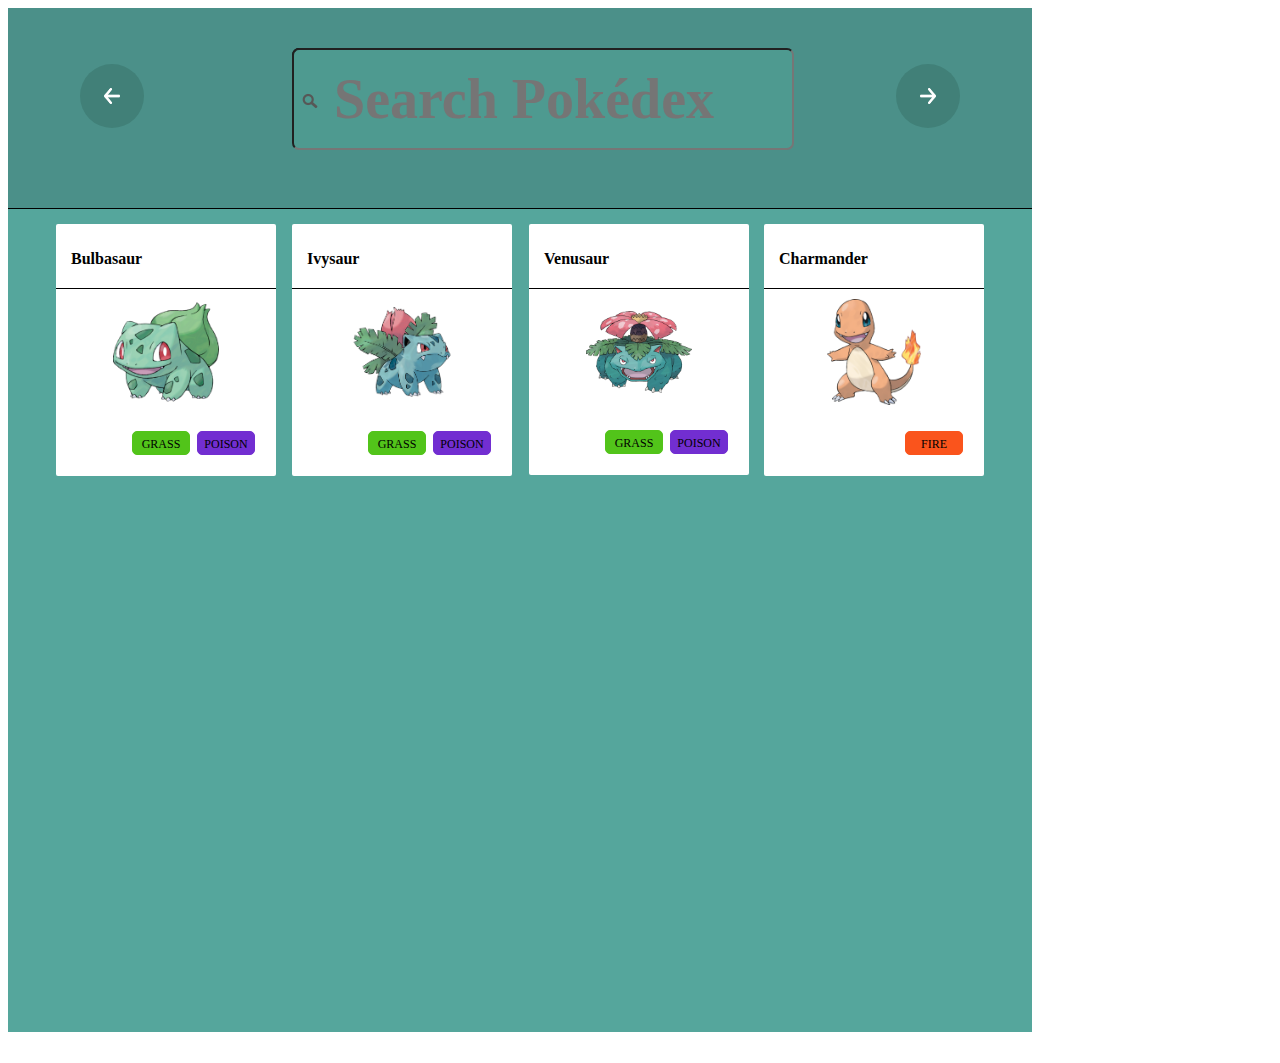
<file: index.html>
<!doctype html>
<html>
<head>
<meta charset="utf-8">
<meta name="viewport" content="width=device-width, initial-scale=1">
<title>Pokédex App</title>
<link href="pokemon-styles.css" rel="stylesheet" type="text/css">
</head>
<body>
<div id="container">
	<div class="search">
	  	<input type="text" placeholder="Search Pokédex">
		<img src="images/search.png" width="16" height="16" alt=""/>
	</div>
	<div id="nav">
		<a href="index.html"><div id="back"><img src="images/leftarrow.png" width="16" height="16" alt=""/></div></a>
		<a href="bulbinfo.html"><div id="forward"><img src="images/rightarrow.png" width="16" height="16" alt=""/></div></a>
	</div>
  	<div id="main">
	  	<a href="bulbinfo.html"><div id="box1">
			<h1 class="boxhead">Bulbasaur</h1>
			<img class="icon" src="images/bulbasaur.png" width="250" height="250" alt=""/>
			<div class="type1"><p>GRASS</p></div>
			<div class="type2"><p>POISON</p></div>
		</div></a>
		<a href="ivyinfo.html"><div id="box2">
			<h1 class="boxhead">Ivysaur</h1>
			<img class="icon" src="images/ivysaur.png" width="475" height="475" alt=""/>
			<div class="type1"><p>GRASS</p></div>
			<div class="type2"><p>POISON</p></div>
		</div></a>
		<a href="veninfo.html"><div id="box3">
			<h1 class="boxhead">Venusaur</h1>
			<img class="icon" src="images/venusaur.png" width="1200" height="1200" alt=""/>
			<div class="type1"><p>GRASS</p></div>
			<div class="type2"><p>POISON</p></div>
		</div></a>
		<a href="charinfo.html"><div id="box4">
			<h1 class="boxhead">Charmander</h1>
			<img class="icon" src="images/charmander.png" width="1200" height="1200" alt=""/>
			<div class="type2"><p>FIRE</p></div>
		</div></a>
	</div>
</div>
</body>
</html>
</file>
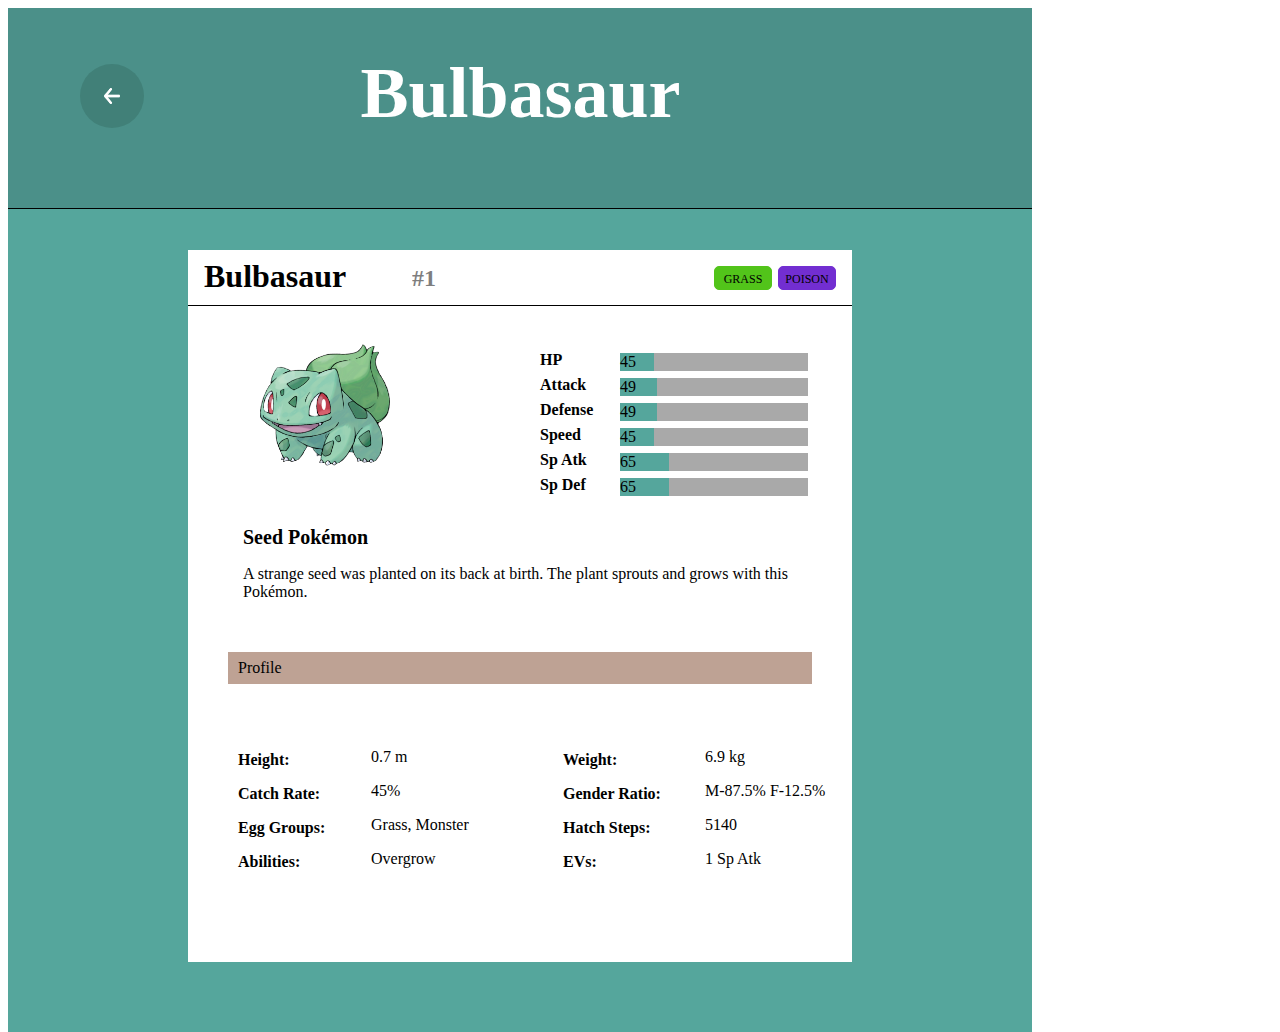
<file: bulbinfo.html>
<!doctype html>
<html><!-- InstanceBegin template="/Templates/info-template.dwt" codeOutsideHTMLIsLocked="false" -->
<head>
<meta charset="utf-8">
<meta name="viewport" content="width=device-width, initial-scale=1">
<!-- InstanceBeginEditable name="doctitle" -->
<title>Bulbasaur</title>
<!-- InstanceEndEditable -->
<link href="pokemon-styles.css" rel="stylesheet" type="text/css">
<!-- InstanceBeginEditable name="head" -->
<!-- InstanceEndEditable -->
</head>
<body>
<!-- InstanceBeginEditable name="EditableRegion" --><div id="container">
	<div class="title">
  	  <h1>Bulbasaur</h1>
	</div>
	<div id="nav">
		<a href="index.html"><div id="back"><img src="images/leftarrow.png" width="16" height="16" alt=""/></div></a>
	</div>
  	<div id="maininfo">
		<div id="infohead">
			<h1>Bulbasaur</h1>
			<h2>#1</h2>
			<div class="type1"><p>GRASS</p></div>
			<div class="type2"><p>POISON</p></div>
		</div>
		<img src="images/bulbasaur.png" width="250" height="250" alt=""/>
		<div id="secondinfo">
			<h1>Seed Pokémon</h1>
			<p>A strange seed was planted on its back at birth. The plant sprouts and grows with this Pokémon.</p>
		</div>
		<div id="stats">
			<p>HP</p>
			<p>Attack</p>
			<p>Defense</p>
			<p>Speed</p>
			<p>Sp Atk</p>
			<p>Sp Def</p>
		</div>
			<div class="statbar" id="bar1"><p id="bulbhp">45</p></div>
			<div class="statbar" id="bar2"><p id="bulbat">49</p></div>
			<div class="statbar" id="bar3"><p id="bulbdef">49</p></div>
			<div class="statbar" id="bar4"><p id="bulbspe">45</p></div>
			<div class="statbar" id="bar5"><p id="bulbspa">65</p></div>
			<div class="statbar" id="bar6"><p id="bulbspd">65</p></div>
	  	<div id="profile"><p>Profile</p></div>
		<div id="profilestat1">
			<p>Height:</p>
			<p>Catch Rate:</p>
			<p>Egg Groups:</p>
			<p>Abilities:</p>
		</div>
		<div id="profilestat2">
			<p>Weight:</p>
			<p>Gender Ratio:</p>
			<p>Hatch Steps:</p>
			<p>EVs:</p>
		</div>
		<div id="stats1">
			<p>0.7 m</p>
			<p>45%</p>
			<p>Grass, Monster</p>
			<p>Overgrow</p>
		</div>
		<div id="stats2">
			<p>6.9 kg</p>
			<p>M-87.5% F-12.5%</p>
			<p>5140</p>
			<p>1 Sp Atk</p>
		</div>
	</div>
</div>
<!-- InstanceEndEditable -->
</body>
<!-- InstanceEnd --></html>
</file>
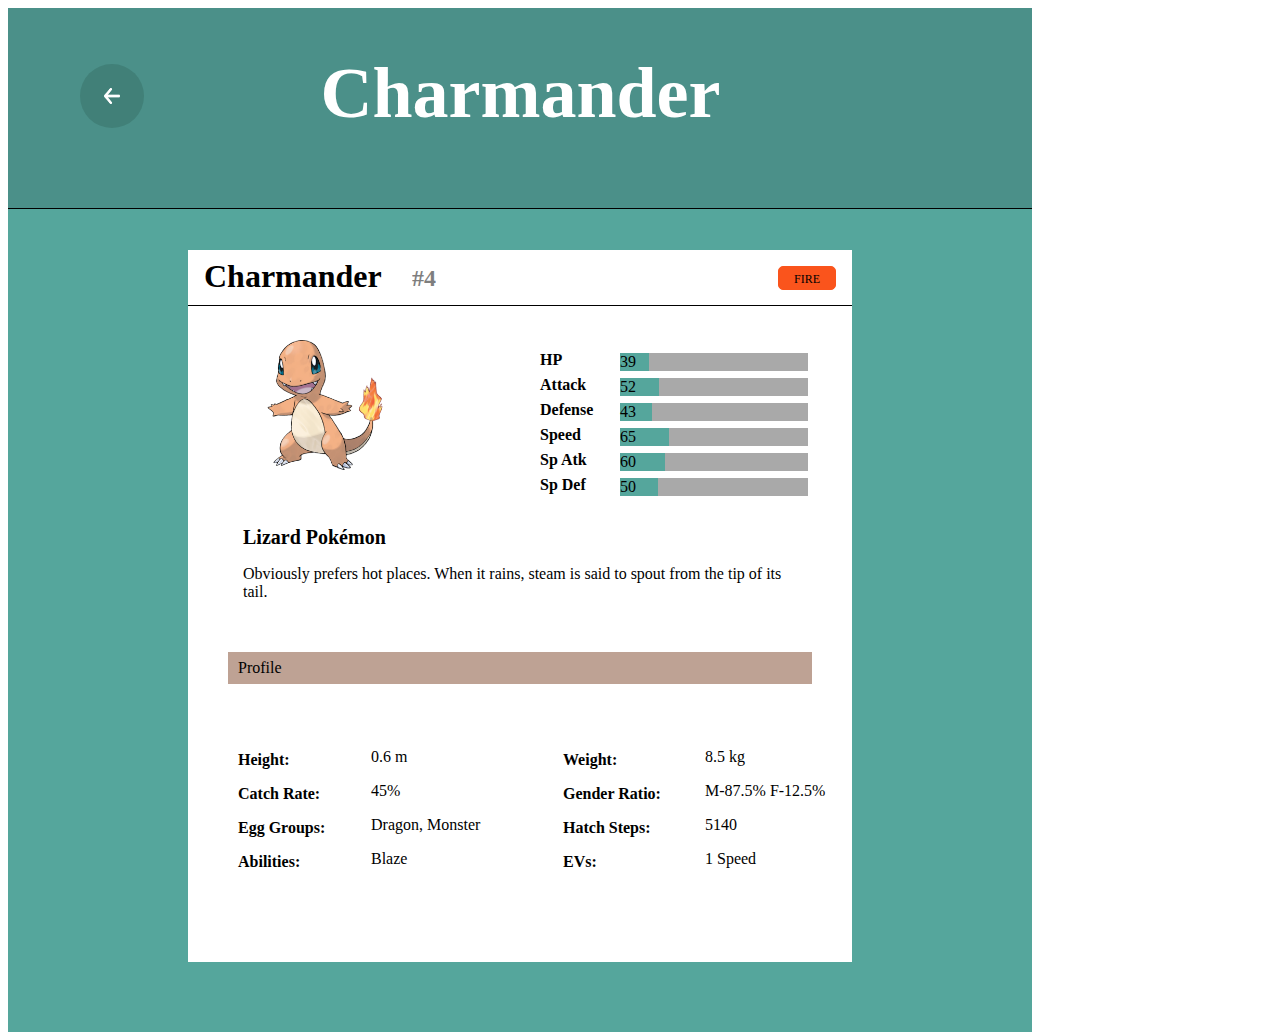
<file: charinfo.html>
<!doctype html>
<html><!-- InstanceBegin template="/Templates/info-template.dwt" codeOutsideHTMLIsLocked="false" -->
<head>
<meta charset="utf-8">
<meta name="viewport" content="width=device-width, initial-scale=1">
<!-- InstanceBeginEditable name="doctitle" -->
<title>Charmander</title>
<!-- InstanceEndEditable -->
<link href="pokemon-styles.css" rel="stylesheet" type="text/css">
<!-- InstanceBeginEditable name="head" -->
<!-- InstanceEndEditable -->
</head>
<body>
<!-- InstanceBeginEditable name="EditableRegion" --><div id="container">
	<div class="title">
  	  <h1>Charmander</h1>
	</div>
	<div id="nav">
		<a href="index.html"><div id="back"><img src="images/leftarrow.png" width="16" height="16" alt=""/></div></a>
	</div>
  	<div id="maininfo">
		<div id="infohead">
			<h1>Charmander</h1>
			<h2>#4</h2>
			<div class="type2" id="char"><p>FIRE</p></div>
		</div>
		<img src="images/charmander.png" width="250" height="250" alt=""/>
		<div id="secondinfo">
			<h1>Lizard Pokémon</h1>
			<p>Obviously prefers hot places. When it rains, steam is said to spout from the tip of its tail.</p>
		</div>
		<div id="stats">
			<p>HP</p>
			<p>Attack</p>
			<p>Defense</p>
			<p>Speed</p>
			<p>Sp Atk</p>
			<p>Sp Def</p>
		</div>
			<div class="statbar" id="bar1"><p id="charhp">39</p></div>
			<div class="statbar" id="bar2"><p id="charat">52</p></div>
			<div class="statbar" id="bar3"><p id="chardef">43</p></div>
			<div class="statbar" id="bar4"><p id="charspe">65</p></div>
			<div class="statbar" id="bar5"><p id="charspa">60</p></div>
			<div class="statbar" id="bar6"><p id="charspd">50</p></div>
	  	<div id="profile"><p>Profile</p></div>
		<div id="profilestat1">
			<p>Height:</p>
			<p>Catch Rate:</p>
			<p>Egg Groups:</p>
			<p>Abilities:</p>
		</div>
		<div id="profilestat2">
			<p>Weight:</p>
			<p>Gender Ratio:</p>
			<p>Hatch Steps:</p>
			<p>EVs:</p>
		</div>
		<div id="stats1">
			<p>0.6 m</p>
			<p>45%</p>
			<p>Dragon, Monster</p>
			<p>Blaze</p>
		</div>
		<div id="stats2">
			<p>8.5 kg</p>
			<p>M-87.5% F-12.5%</p>
			<p>5140</p>
			<p>1 Speed</p>
		</div>
	</div>
</div>
<!-- InstanceEndEditable -->
</body>
<!-- InstanceEnd --></html>
</file>
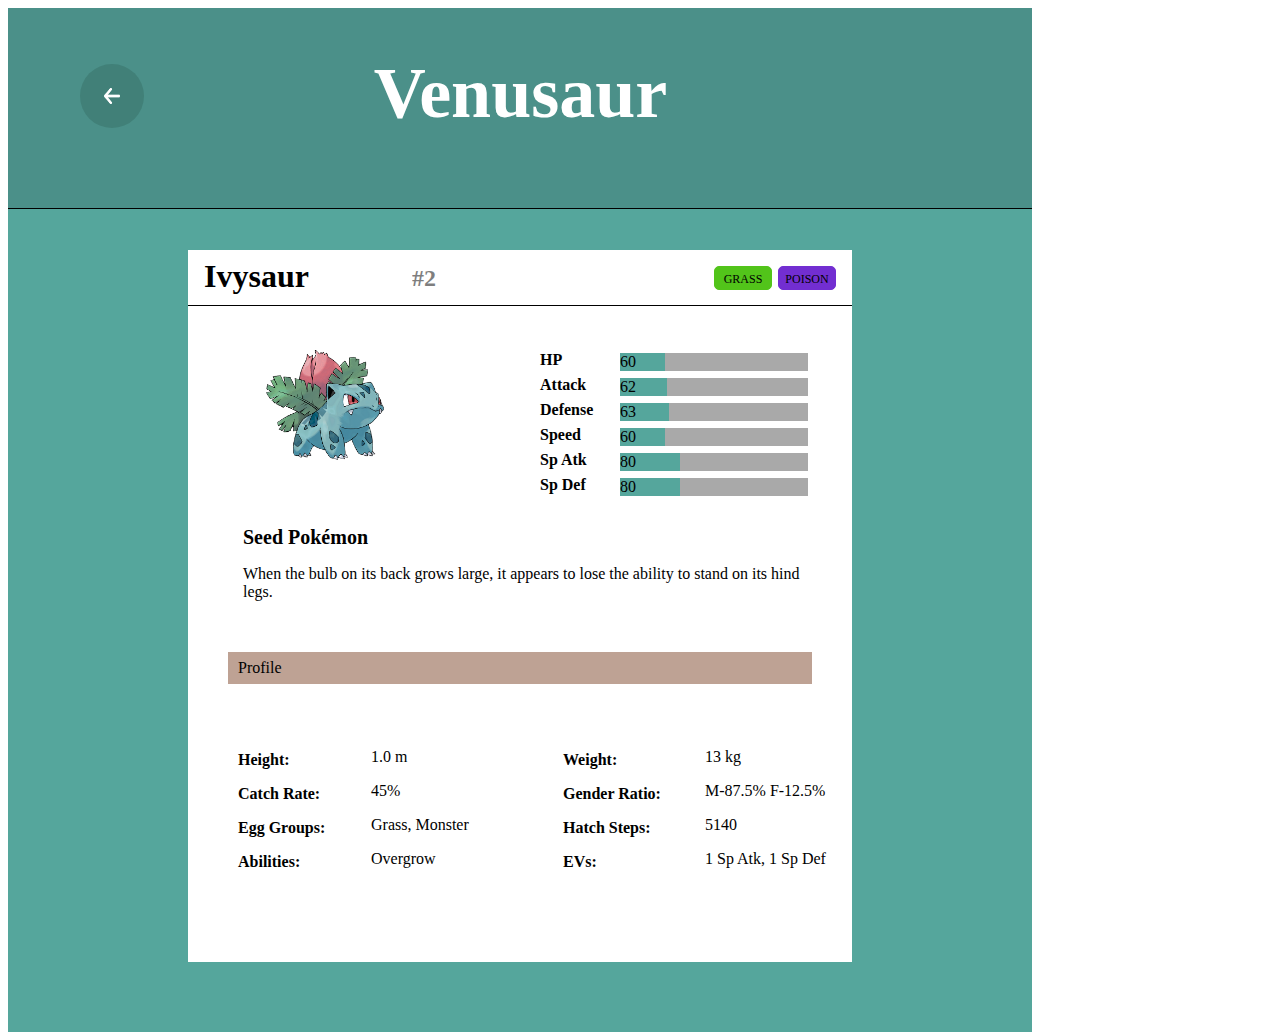
<file: ivyinfo.html>
<!doctype html>
<html><!-- InstanceBegin template="/Templates/info-template.dwt" codeOutsideHTMLIsLocked="false" -->
<head>
<meta charset="utf-8">
<meta name="viewport" content="width=device-width, initial-scale=1">
<!-- InstanceBeginEditable name="doctitle" -->
<title>Ivysaur</title>
<!-- InstanceEndEditable -->
<link href="pokemon-styles.css" rel="stylesheet" type="text/css">
<!-- InstanceBeginEditable name="head" -->
<!-- InstanceEndEditable -->
</head>
<body>
<!-- InstanceBeginEditable name="EditableRegion" --><div id="container">
	<div class="title">
  	  <h1>Venusaur</h1>
	</div>
	<div id="nav">
		<a href="index.html"><div id="back"><img src="images/leftarrow.png" width="16" height="16" alt=""/></div></a>
	</div>
  	<div id="maininfo">
		<div id="infohead">
			<h1>Ivysaur</h1>
			<h2>#2</h2>
			<div class="type1"><p>GRASS</p></div>
			<div class="type2"><p>POISON</p></div>
		</div>
		<img src="images/ivysaur.png" width="250" height="250" alt=""/>
		<div id="secondinfo">
			<h1>Seed Pokémon</h1>
			<p>When the bulb on its back grows large, it appears to lose the ability to stand on its hind legs.</p>
		</div>
		<div id="stats">
			<p>HP</p>
			<p>Attack</p>
			<p>Defense</p>
			<p>Speed</p>
			<p>Sp Atk</p>
			<p>Sp Def</p>
		</div>
			<div class="statbar" id="bar1"><p id="ivyhp">60</p></div>
			<div class="statbar" id="bar2"><p id="ivyat">62</p></div>
			<div class="statbar" id="bar3"><p id="ivydef">63</p></div>
			<div class="statbar" id="bar4"><p id="ivyspe">60</p></div>
			<div class="statbar" id="bar5"><p id="ivyspa">80</p></div>
			<div class="statbar" id="bar6"><p id="ivyspd">80</p></div>
	  	<div id="profile"><p>Profile</p></div>
		<div id="profilestat1">
			<p>Height:</p>
			<p>Catch Rate:</p>
			<p>Egg Groups:</p>
			<p>Abilities:</p>
		</div>
		<div id="profilestat2">
			<p>Weight:</p>
			<p>Gender Ratio:</p>
			<p>Hatch Steps:</p>
			<p>EVs:</p>
		</div>
		<div id="stats1">
			<p>1.0 m</p>
			<p>45%</p>
			<p>Grass, Monster</p>
			<p>Overgrow</p>
		</div>
		<div id="stats2">
			<p>13 kg</p>
			<p>M-87.5% F-12.5%</p>
			<p>5140</p>
			<p>1 Sp Atk, 1 Sp Def</p>
		</div>
	</div>
</div>
<!-- InstanceEndEditable -->
</body>
<!-- InstanceEnd --></html>
</file>
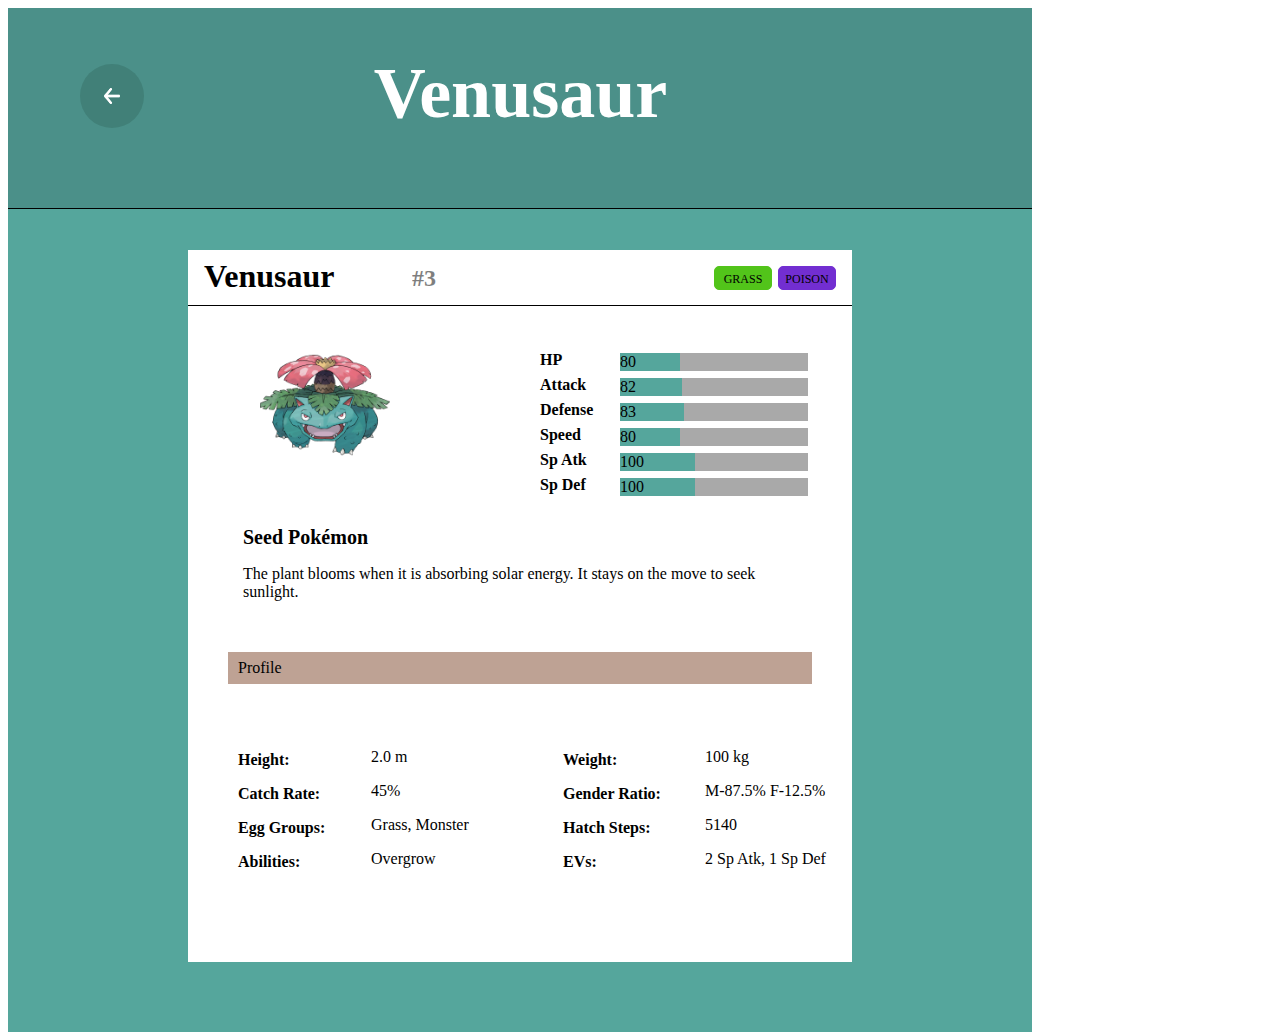
<file: veninfo.html>
<!doctype html>
<html><!-- InstanceBegin template="/Templates/info-template.dwt" codeOutsideHTMLIsLocked="false" -->
<head>
<meta charset="utf-8">
<meta name="viewport" content="width=device-width, initial-scale=1">
<!-- InstanceBeginEditable name="doctitle" -->
<title>Venusaur</title>
<!-- InstanceEndEditable -->
<link href="pokemon-styles.css" rel="stylesheet" type="text/css">
<!-- InstanceBeginEditable name="head" -->
<!-- InstanceEndEditable -->
</head>
<body>
<!-- InstanceBeginEditable name="EditableRegion" --><div id="container">
	<div class="title">
  	  <h1>Venusaur</h1>
	</div>
	<div id="nav">
		<a href="index.html"><div id="back"><img src="images/leftarrow.png" width="16" height="16" alt=""/></div></a>
	</div>
  	<div id="maininfo">
		<div id="infohead">
			<h1>Venusaur</h1>
			<h2>#3</h2>
			<div class="type1"><p>GRASS</p></div>
			<div class="type2"><p>POISON</p></div>
		</div>
		<img src="images/venusaur.png" width="250" height="250" alt=""/>
		<div id="secondinfo">
			<h1>Seed Pokémon</h1>
			<p>The plant blooms when it is absorbing solar energy. It stays on the move to seek sunlight.</p>
		</div>
		<div id="stats">
			<p>HP</p>
			<p>Attack</p>
			<p>Defense</p>
			<p>Speed</p>
			<p>Sp Atk</p>
			<p>Sp Def</p>
		</div>
			<div class="statbar" id="bar1"><p id="venhp">80</p></div>
			<div class="statbar" id="bar2"><p id="venat">82</p></div>
			<div class="statbar" id="bar3"><p id="vendef">83</p></div>
			<div class="statbar" id="bar4"><p id="venspe">80</p></div>
			<div class="statbar" id="bar5"><p id="venspa">100</p></div>
			<div class="statbar" id="bar6"><p id="venspd">100</p></div>
	  	<div id="profile"><p>Profile</p></div>
		<div id="profilestat1">
			<p>Height:</p>
			<p>Catch Rate:</p>
			<p>Egg Groups:</p>
			<p>Abilities:</p>
		</div>
		<div id="profilestat2">
			<p>Weight:</p>
			<p>Gender Ratio:</p>
			<p>Hatch Steps:</p>
			<p>EVs:</p>
		</div>
		<div id="stats1">
			<p>2.0 m</p>
			<p>45%</p>
			<p>Grass, Monster</p>
			<p>Overgrow</p>
		</div>
		<div id="stats2">
			<p>100 kg</p>
			<p>M-87.5% F-12.5%</p>
			<p>5140</p>
			<p>2 Sp Atk, 1 Sp Def</p>
		</div>
	</div>
</div>
<!-- InstanceEndEditable -->
</body>
<!-- InstanceEnd --></html>
</file>
<file: pokemon-styles.css>
@charset "utf-8";

/** Main Body Styles */
body {
    width: 1024px;
    height: 1024px;
    max-width: 1024px;
	position: absolute;
    top: 0px;
    left: 0px;
}
#container {
    height: 1024px;
    background-color: #55A69C;
    position: absolute;
    top: 0px;
    left: 0px;
    width: 1024px;
}

/** Search Bar and Type Styles */
#container .search {
    background-color: #000000;
    width: 456px;
    height: 96px;
	position: absolute;
	top: 40px;
	left: 284px;
	border-radius: 7px;
}
#container .search input {
    width: 456px;
    height: 96px;
    border-radius: 7px;
    background-color: #4E9A90;
}
.search input[type=text] {
	font-family: 'Roboto';
	font-size: 56px;
	font-weight: bold;
	color: #000000;
	padding-left: 40px;
	text-align: left;
	line-height: 24px;
}
#container .search img {
    position: absolute;
    bottom: 35px;
    left: 10px;
}

#container #back {
    width: 64px;
    height: 64px;
    position: absolute;
    top: 56px;
    left: 72px;
    border-radius: 64px;
    background-color: #418078;
}
#container #forward {
    width: 64px;
    height: 64px;
    position: absolute;
    top: 56px;
    left: 888px;
    border-radius: 64px;
    background-color: #418078;
}
.boxhead {
	padding: 15px 15px 20px 15px;
	font-family: 'Roboto';
	font-size: 16px;
	font-weight: bold;
	text-align: left;
	border-bottom: thin solid #000000;
	color: #000000;
}
#container #back img {
	position: absolute;
	top: 24px;
	left: 24px;
}
#container #forward img {
	position: absolute;
	top: 24px;
	left: 24px;
	
}

/** Pokemon Icon Styles */
#nav {
    background-color: #4B9089;
    height: 200px;
	border-bottom: thin solid #000000;
}
#container #main {
    width: auto;
    height: 824px;
	padding: 15px;
}
#box1 {
	position: absolute;
	left: 48px;
	width: 220px;
	height: 252px;
	background-color: #FFFFFF;
	border-radius: 2px;
}
#box2 {
	position: absolute;
	left: 284px;
	width: 220px;
	height: 252px;
	background-color: #FFFFFF;
	border-radius: 2px;
}
#box3 {
	position: absolute;
	left: 521px;
	width: 220px;
	height: 251px;
	background-color: #FFFFFF;
	border-radius: 2px;
}
#box4 {
	position: absolute;
	left: 756px;
	width: 220px;
	height: 252px;
	background-color: #FFFFFF;
	border-radius: 2px;
}
.icon {
    width: 106px;
    height: 106px;
    display: block;
    margin-left: auto;
    margin-right: auto;
}
#box1 .type1 {
    height: 22px;
    width: 56px;
    position: absolute;
    left: 76px;
    bottom: 21px;
    border-radius: 5px;
    border: thin solid #52C41A;
    background-color: #52C41A;
	color: #000000;
}
#box1 .type2 {
    width: 56px;
    height: 22px;
    position: absolute;
    bottom: 21px;
    right: 21px;
    border-radius: 5px;
    border: thin solid #722ED1;
    background-color: #722ED1;
	color: #000000;
}
#box2 .type1 {
    height: 22px;
    width: 56px;
    position: absolute;
    left: 76px;
    bottom: 21px;
    border-radius: 5px;
    border: thin solid #52C41A;
    background-color: #52C41A;
	color: #000000;
}
#box2 .type2 {
    width: 56px;
    height: 22px;
    position: absolute;
    bottom: 21px;
    right: 21px;
    border-radius: 5px;
    border: thin solid #722ED1;
    background-color: #722ED1;
	color: #000000;
}
#box3 .type1 {
    height: 22px;
    width: 56px;
    position: absolute;
    left: 76px;
    bottom: 21px;
    border-radius: 5px;
    border: thin solid #52C41A;
    background-color: #52C41A;
	color: #000000;
}
#box3 .type2 {
    width: 56px;
    height: 22px;
    position: absolute;
    bottom: 21px;
    right: 21px;
    border-radius: 5px;
    border: thin solid #722ED1;
    background-color: #722ED1;
	color: #000000;
}
#box4 .type2 {
    width: 56px;
    height: 22px;
    position: absolute;
    bottom: 21px;
    right: 21px;
    border-radius: 5px;
    border: thin solid #fa541c;
    background-color: #fa541c;
	color: #000000;
}
.type1 p {
    font-family: 'SF UI Text';
    font-size: 12px;
    text-align: center;
    position: relative;
    bottom: 7px;
	color: #000000;
}
.type2 p {
    font-family: 'SF UI Text';
    font-size: 12px;
    text-align: center;
    position: relative;
    bottom: 7px;
	color: #000000;
}

/** Info Page Styles */
.title h1 {
	position: absolute;
	top: 25px;
	left: 312px;
	height: 24px;
	width: 401px;
	font-family: 'Roboto';
	font-size: 72px;
	font-weight: bold;
	color: #ffffff;
	text-align: center;
	line-height: 24px;
}
#infohead h1 {
	position: relative;
	top: 8px;
	font-size: 32px;
	width: 166px;
}
#maininfo {
	display: block;
	margin-left: auto;
	margin-right: auto;
	width: 664px;
	height: 712px;
	background-color: #ffffff;
	position: relative;
	top: 20px;
}
#infohead {
	width: 664;
	height: 55px;
	border-bottom: thin solid #000000;
	padding-left: 16px;
	padding-right: 16px;
}
#infohead .type2 {
	position: absolute;
	right: 16px;
	top: 16px;
    width: 56px;
    height: 22px;
    border-radius: 5px;
    border: thin solid #722ED1;
    background-color: #722ED1;
}
#infohead .type1 {
	position: absolute;
	right: 80px;
	top: 16px;
    width: 56px;
    height: 22px;
    border-radius: 5px;
    border: thin solid #52C41A;
    background-color: #52C41A;
}
#maininfo h2 {
	position: absolute;
	left: 224px;
	top: -5px;
	opacity: 0.5;
}
#maininfo #secondinfo h1 {
    font-size: 20px;
}

/** Profile Bar Styles */
#profile {
    position: relative;
    top: 330px;
    display: block;
    margin-right: auto;
    margin-left: auto;
    height: 32px;
    width: 584px;
    background-color: #bea294;
}
#profile p {
	font-family: 'Roboto';
	font-size: 16px;
	padding-top: 7px;
	padding-left: 10px;
}

/** Stats and Image Placement Styles */
#maininfo img {
	position: absolute;
	top: 90px;
	left: 72px;
	height: 130px;
	width: 130px;
}
#maininfo #secondinfo {
    position: absolute;
    left: 55px;
    bottom: 345px;
	width: 565px;
}
#maininfo #secondinfo p {
    font-size: 16px;
}
#maininfo #stats {
	position: absolute;
	left: 345px;
	top: 94px;
    height: 135px;
	width: 63px;
}
#maininfo #stats p {
	margin: 7px;
	font-weight: bold;
}

/** Stat Bar Styles */
.statbar {
	position: absolute;
	top: 103px;
	left: 432px;
	height: 18px;
	width: 188px;
	background-color: darkgrey;
}
#bar2 {
	position: absolute;
	top: 128px;
}
#bar3 {
	position: absolute;
	top: 153px;
}
#bar4 {
	position: absolute;
	top: 178px;
}
#bar5 {
	position: absolute;
	top: 203px;
}
#bar6 {
	position: absolute;
	top: 228px;
}
#bar1 p {
    margin: 0px;
    width: 94px;
    height: 18px;
    background-color: #55A69C;
}
#bar2 p {
	margin: 0px;
	width: 94px;
	height: 18px;
	background-color: #55A69C;
}
#bar3 p {
	margin: 0px;
	width: 94px;
	height: 18px;
	background-color: #55A69C;
}
#bar4 p {
	margin: 0px;
	width: 94px;
	height: 18px;
	background-color: #55A69C;
}
#bar5 p {
	margin: 0px;
	width: 94px;
	height: 18px;
	background-color: #55A69C;
}
#bar6 p {
	margin: 0px;
	width: 94px;
	height: 18px;
	background-color: #55A69C;
}

/** Written Stat Styles */
#profilestat1 {
	position: absolute;
	left: 50px;
	bottom: 75px;
}
#profilestat2 {
	position: absolute;
	left: 375px;
	bottom: 75px;
}
#profilestat1 p {
	font-weight: bold;
}
#profilestat2 p {
	font-weight: bold;
}
#stats1 {
	position: absolute;
	left: 183px;
	bottom: 55px;
	width: 150px;
	height: 175px;
}
#stats2 {
	position: absolute;
	left: 517px;
	bottom: 55px;
	width: 125px;
	height: 175px;
}

/** Charmander Type Color Styles */
#maininfo #infohead #char {
    background-color: #FA541C;
    border: thin solid #FA541C;
}

/** Individual Pokemon Stat-Bars */
#bar1 #charhp {
	width: 29px;
}
#bar2 #charat {
	width: 39px;
}
#bar3 #chardef {
	width: 32px;
}
#bar4 #charspe {
	width: 49px;
}
#bar5 #charspa {
	width: 45px;
}
#bar6 #charspd {
	width: 38px;
}

#bar1 #bulbhp {
	width: 34px;
}
#bar2 #bulbat {
	width: 37px;
}
#bar3 #bulbdef {
	width: 37px;
}
#bar4 #bulbspe {
	width: 34px;
}
#bar5 #bulbspa {
	width: 49px;
}
#bar6 #bulbspd {
	width: 49px;
}

#bar1 #ivyhp {
	width: 45px;
}
#bar2 #ivyat {
	width: 47px;
}
#bar3 #ivydef {
	width: 49px;
}
#bar4 #ivyspe {
	width: 45px;
}
#bar5 #ivyspa {
	width: 60px;
}
#bar6 #ivyspd {
	width: 60px;
}

#bar1 #venhp {
	width: 60px;
}
#bar2 #venat {
	width: 62px;
}
#bar3 #vendef {
	width: 64px;
}
#bar4 #venspe {
	width: 60px;
}
#bar5 #venspa {
	width: 75px;
}
#bar6 #venspd {
	width: 75px;
}

/** Mobile Styles for Both Info and Icon Pages */
@media (max-width:640px){
    body {
  		width: 320px;
    	height: 640px;
    }

	#container {
		width: 320px;
		height: 640px;
	}
	#container .search {
		position: absolute;
		top: 40px;
		left: 6px;
    	width: 264px;
    	height: 48px;
    	border-radius: 7px;
    	background-color: #4E9A90;
	}
	.search input[type=text] {
		font-family: 'Roboto';
		font-size: 24px;
		font-weight: bold;
		color: #000000;
		text-align: left;
		line-height: 24px;
	}

	#container .search input {
    	width: 264px;
    	height: 48px;
	}
	#container #forward {
   		position: absolute;
    	left: 160px;
    	top: 581px;
    	width: 158px;
    	height: 55px;
		border-radius: 0px;
    	background-color: #55A69C;
	}
	#container #back {
    	position: absolute;
    	left: 0px;
    	top: 581px;
    	width: 158px;
    	height: 58px;
    	border-radius: 0px;
    	background-color: #55A69C;
	}
	#container #forward img {
		position: absolute;
		top: 17px;
		left: 70px;
	}
	#container #back img {
		position: absolute;
		top: 17px;
		left: 70px;
	}
	#nav {
		height: 30px;
		width: 320px;
		border-bottom: thin solid #000000;
	}
	#container #main {
    	width: 320px;
    	height: 490px;
		position: absolute;
		top: 100px;
		padding: 10px;
	}
	#container .search img {
    	position: absolute;
    	top: 20px;
	}
	#box1 {
		position: absolute;
		left: 8px;
		height: 196px;
		width: 148px;
		background-color: #ffffff;
		border-radius: 2px;
	}
	#box2 {
		position: absolute;
		left: 164px;
		height: 196px;
		width: 148px;
		background-color: #ffffff;
		border-radius: 2px;
	}
	#box3 {
		position: absolute;
		top: 214px;
		left: 8px;
		height: 196px;
		width: 148px;
		background-color: #ffffff;
		border-radius: 2px;
	}
	#box4 {
		position: absolute;
		top: 214px;
		left: 164px;
		height: 196px;
		width: 148px;
		background-color: #ffffff;
		border-radius: 2px;
	}
	.boxhead {
		text-align: center;
		padding: 10px 0px 15px 0px;
	}
	.icon {
    	width: 96px;
    	height: 96px;
    	display: block;
    	margin-left: auto;
    	margin-right: auto;
	}
	.type1 {
		visibility: hidden;
	}
	.type2 {
		visibility: hidden;
	}
	
	/** Info-Page Mobile Styles */
	#maininfo {
		display: block;
		margin-left: auto;
		margin-right: auto;
		width: 300px;
		height: 530px;
		background-color: #ffffff;
		position: relative;
		top: 0px;
	}
	.title h1 {
		visibility: hidden;
	}
	#maininfo h1 {
		top: 15px;
		font-size: 20px;
	}
	#maininfo h2 {
		position: absolute;
		left: 150px;
		top: 5px;
		opacity: 0.5;
		font-size: 16px;
	}
	#maininfo img {
		position: absolute;
		top: 0px;
		left: 185px;
		height: 96px;
		width: 96px;
	}
	#maininfo #secondinfo {
    	position: absolute;
    	left: 22px;
    	bottom: 206px;
    	width: 256px;
    	height: 72px;
	}
	#profilestat2 {
		visibility: hidden;
	}
	#stats2 {
		visibility: hidden;
	}
	.statbar {
		position: absolute;
		top: 103px;
		left: 100px;
		height: 18px;
		width: 188px;
		background-color: darkgrey;
	}
	#maininfo #stats {
		position: absolute;
		left: 16px;
		top: 94px;
    	height: 135px;
		width: 63px;
	}
	#maininfo #secondinfo {
		position: absolute;
		bottom: 198px;
	}
	#maininfo #secondinfo h1 {
		font-size: 16px;
		margin: 0px;
	}
	#maininfo #secondinfo p {
		margin: 0px;
	}
	#profile {
    	position: relative;
    	top: 272px;
    	display: block;
    	margin-right: auto;
    	margin-left: auto;
    	height: 32px;
    	width: 288px;
    	background-color: #bea294;
}
	#profile p {
		font-family: 'Roboto';
		font-size: 16px;
		padding-top: 7px;
		padding-left: 10px;
	}
	#profilestat1 {
		postition: absolute;
		left: 25px;
		top: 385px;
	}
	#profilestat1 p {
		margin: 10px;
	}
	#stats1 {
		position: absolute;
		left: 150px;
		top: 388px;
		width: 130px;
		height: 130px;
	}
	#stats1 p {
		width: 130px;
		margin: 10px;
	}
}
</file>
